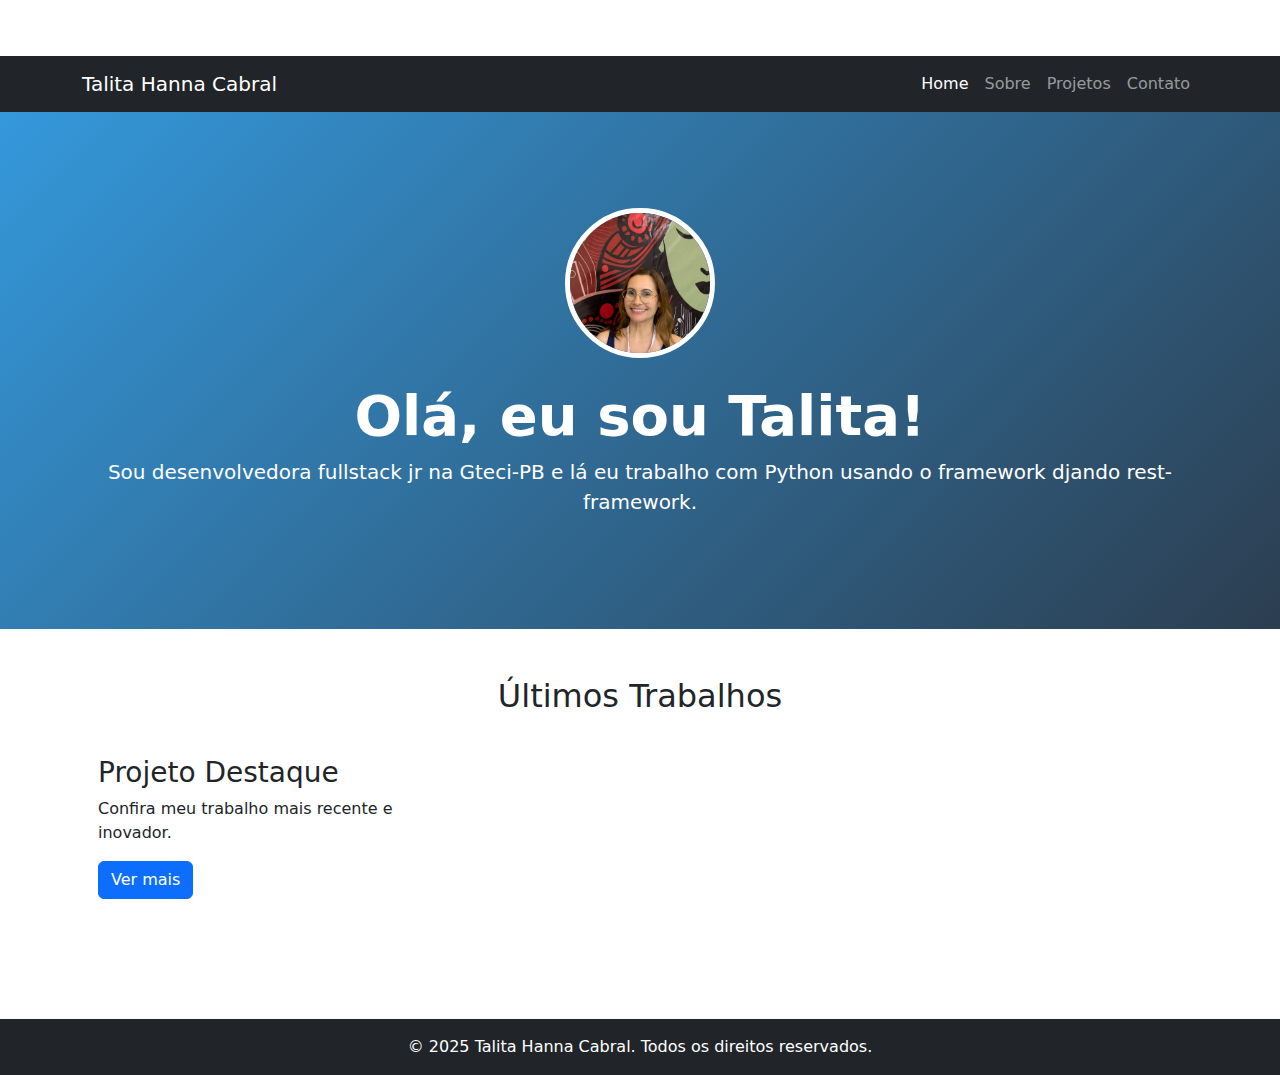
<file: trabalhando_com_html/trabalhando_com_html/index.html>
<!DOCTYPE html>
<html lang="pt-BR">
<head>
    <meta charset="UTF-8">
    <meta name="viewport" content="width=device-width, initial-scale=1.0">
    <title>Portfólio</title>
    <!-- Bootstrap CSS -->
    <link href="https://cdn.jsdelivr.net/npm/bootstrap@5.3.0/dist/css/bootstrap.min.css" rel="stylesheet">
    <!-- CSS personalizado -->
    <link rel="stylesheet" href="css/style.css">
</head>
<body>
    <!-- Header semântico com Navbar do Bootstrap -->
    <header class="sticky-top">
        <nav class="navbar navbar-expand-lg navbar-dark bg-dark">
            <div class="container">
                <a class="navbar-brand" href="index.html">Talita Hanna Cabral</a>
                <button class="navbar-toggler" type="button" data-bs-toggle="collapse" data-bs-target="#navbarNav">
                    <span class="navbar-toggler-icon"></span>
                </button>
                <div class="collapse navbar-collapse" id="navbarNav">
                    <ul class="navbar-nav ms-auto">
                        <li class="nav-item">
                            <a class="nav-link active" href="index.html">Home</a>
                        </li>
                        <li class="nav-item">
                            <a class="nav-link" href="sobre.html">Sobre</a>
                        </li>
                        <li class="nav-item">
                            <a class="nav-link" href="projetos.html">Projetos</a>
                        </li>
                        <li class="nav-item">
                            <a class="nav-link" href="contato.html">Contato</a>
                        </li>
                    </ul>
                </div>
            </div>
        </nav>
    </header>

    <!-- Main content (seção hero semântica) -->
    <main>
        <section class="hero bg-primary text-white text-center py-5">
            <div class="container py-5">
                <img src="imagens/convenia.jpg" alt="Foto de Talita" class="profile-img rounded-circle mb-4">
                <h1 class="display-4 fw-bold">Olá, eu sou Talita!</h1>
                <p class="lead">Sou desenvolvedora fullstack jr na Gteci-PB e lá eu trabalho com Python usando o framework djando rest-framework.</p>
            </div>
        </section>

        <!-- Outras seções podem ser adicionadas aqui -->
        <section class="container my-5">
            <h2 class="text-center mb-4">Últimos Trabalhos</h2>
            <div class="row">
                <div class="col-md-4 mb-4">
                    <article class="card h-100">
                        <div class="card-body">
                            <h3 class="card-title">Projeto Destaque</h3>
                            <p class="card-text">Confira meu trabalho mais recente e inovador.</p>
                            <a href="projetos.html" class="btn btn-primary">Ver mais</a>
                        </div>
                    </article>
                </div>
                <!-- Mais artigos podem ser adicionados -->
            </div>
        </section>
    </main>

    <!-- Footer semântico -->
    <footer class="bg-dark text-white text-center py-3">
        <div class="container">
            <p class="mb-0">&copy; 2025 Talita Hanna Cabral. Todos os direitos reservados.</p>
        </div>
    </footer>

    <!-- Bootstrap JS -->
    <script src="https://cdn.jsdelivr.net/npm/bootstrap@5.3.0/dist/js/bootstrap.bundle.min.js"></script>
</body>
</html>
</file>
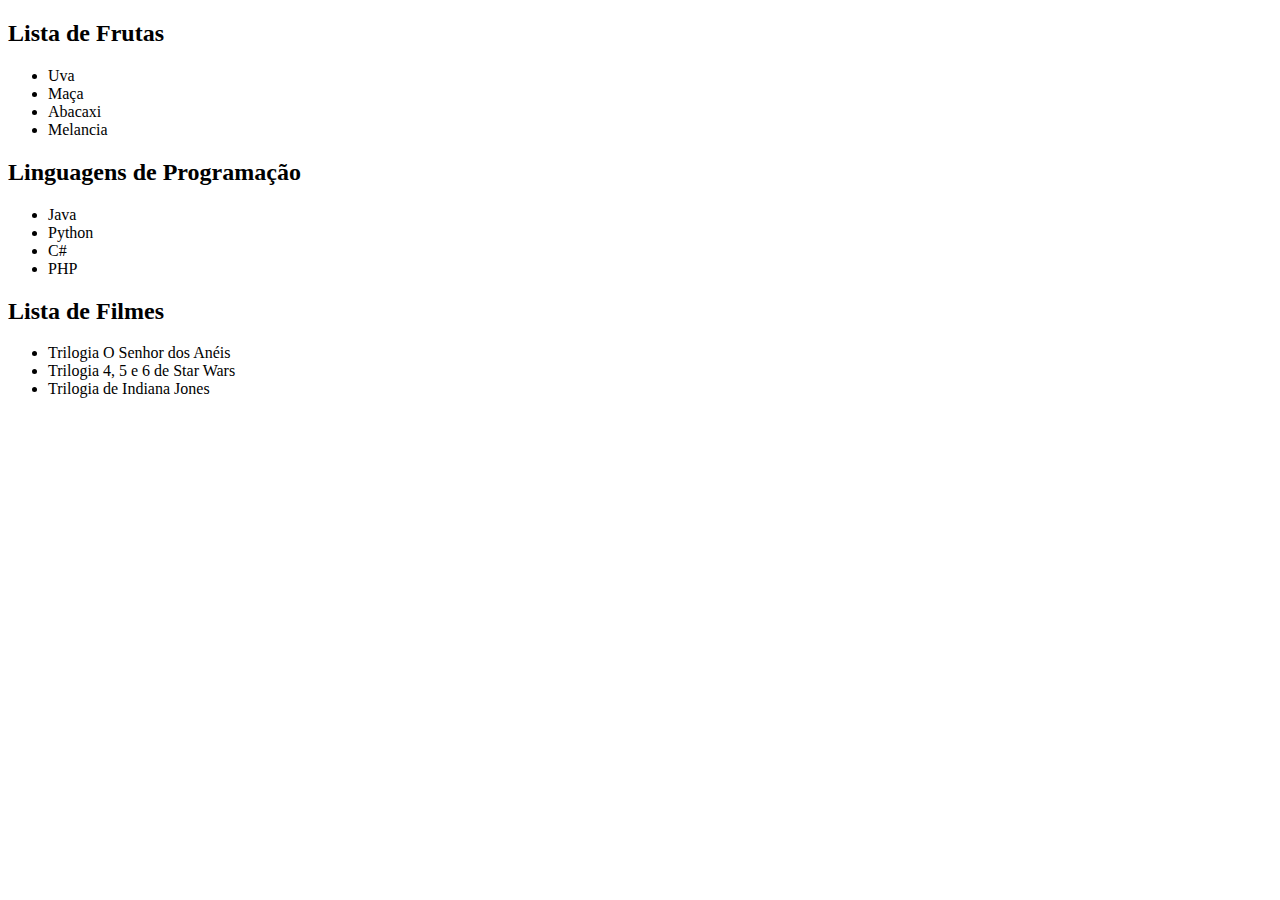
<file: aula 1/3_listas.html>
<!DOCTYPE html>
<html lang="en">
<head>
    <meta charset="UTF-8">
    <meta name="viewport" content="width=device-width, initial-scale=1.0">
    <title>Document</title>
</head>
<body>
    <h2>Lista de Frutas</h2>
    <ul>
        <li>Uva</li>
        <li>Maça</li>
        <li>Abacaxi</li>
        <li>Melancia</li>
    </ul>

    <h2>Linguagens de Programação</h2>
    <ul>
        <li>Java</li>
        <li>Python</li>
        <li>C#</li>
        <li>PHP</li>
    </ul>
        
    <h2>Lista de Filmes</h2>
    <ul>
        <li>Trilogia O Senhor dos Anéis</li>
        <li>Trilogia 4, 5 e 6 de Star Wars</li>
        <li>Trilogia de Indiana Jones</li>

    </ul>

</body>
</html>
</file>
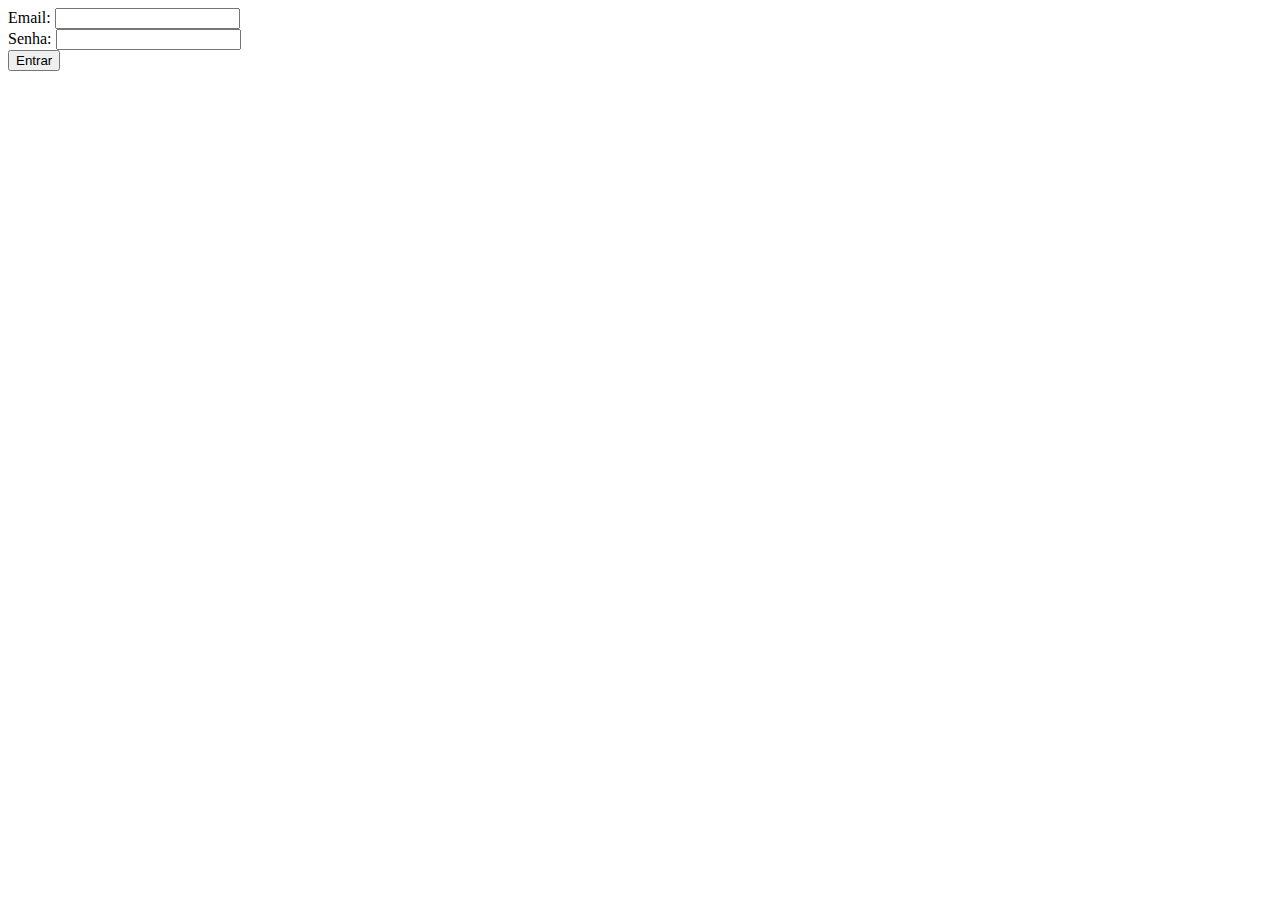
<file: aula 1/5_formularios.html>
<!DOCTYPE html>
<html lang="en">
<head>
    <meta charset="UTF-8">
    <meta name="viewport" content="width=device-width, initial-scale=1.0">
    <title>Document</title>
</head>
<body>
    <form>
        <label for="email">Email:</label>
        <input type="text" id="email" name="email">
        <br />
        <label for="senha">Senha: </label>
        <input type="numbers" id="senha" name="senha">
        <br />
        <button>Entrar</button>
    </form>
</body>
</html>
</file>
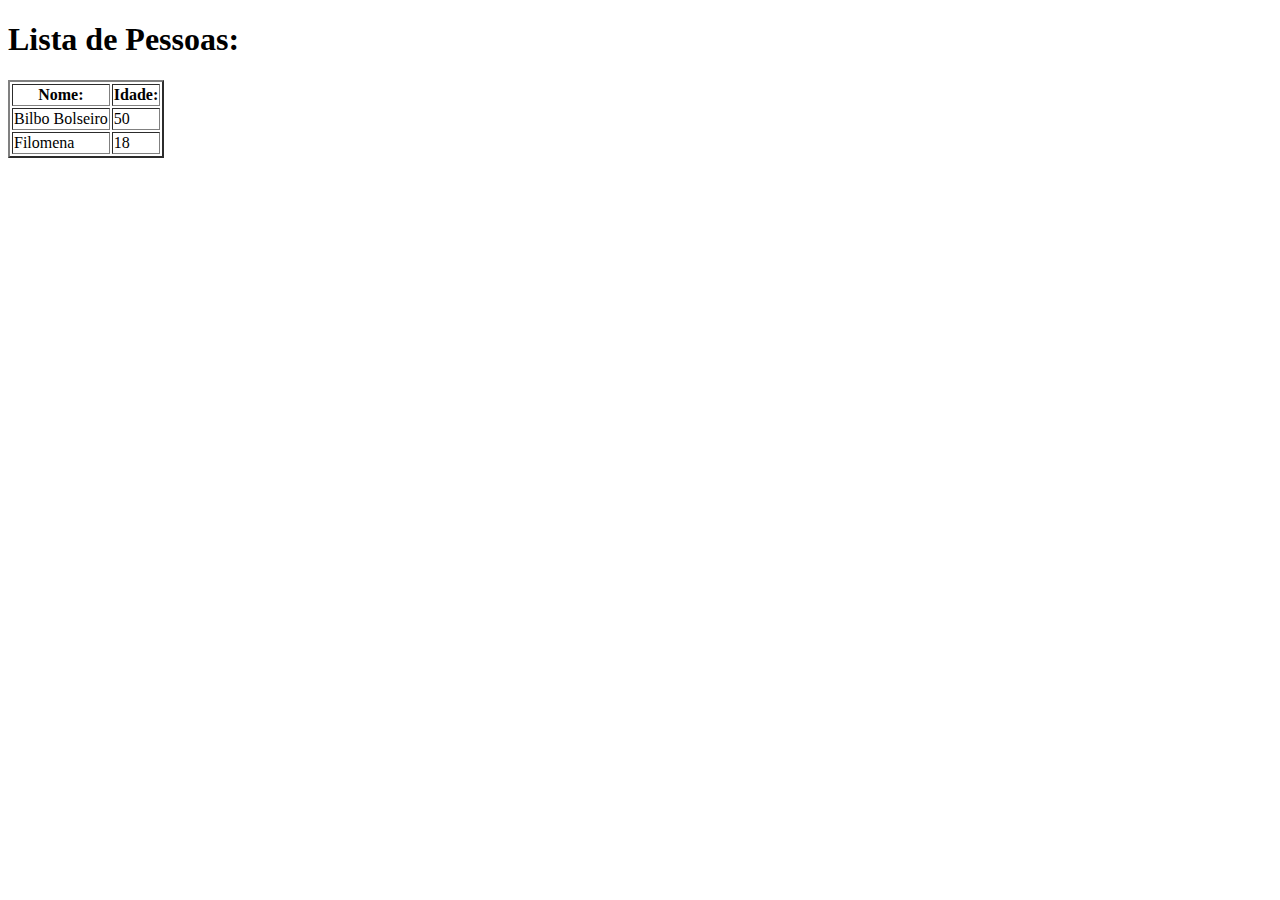
<file: aula 1/6_tabelas.html>
<!DOCTYPE html>
<html lang="en">
<head>
    <meta charset="UTF-8">
    <meta name="viewport" content="width=device-width, initial-scale=1.0">
    <title>Document</title>
</head>
<body>
    <h1>Lista de Pessoas:</h1>
    <table border="2px">
        <tr>
            <th>Nome:</th>
            <th>Idade:</th>
        </tr>
        <tr>
            <td>Bilbo Bolseiro</td>
            <td>50</td>
        </tr>
        <tr>
            <td>Filomena</td>
            <td>18</td>
        </tr>
    </table>
</body>
</html>
</file>
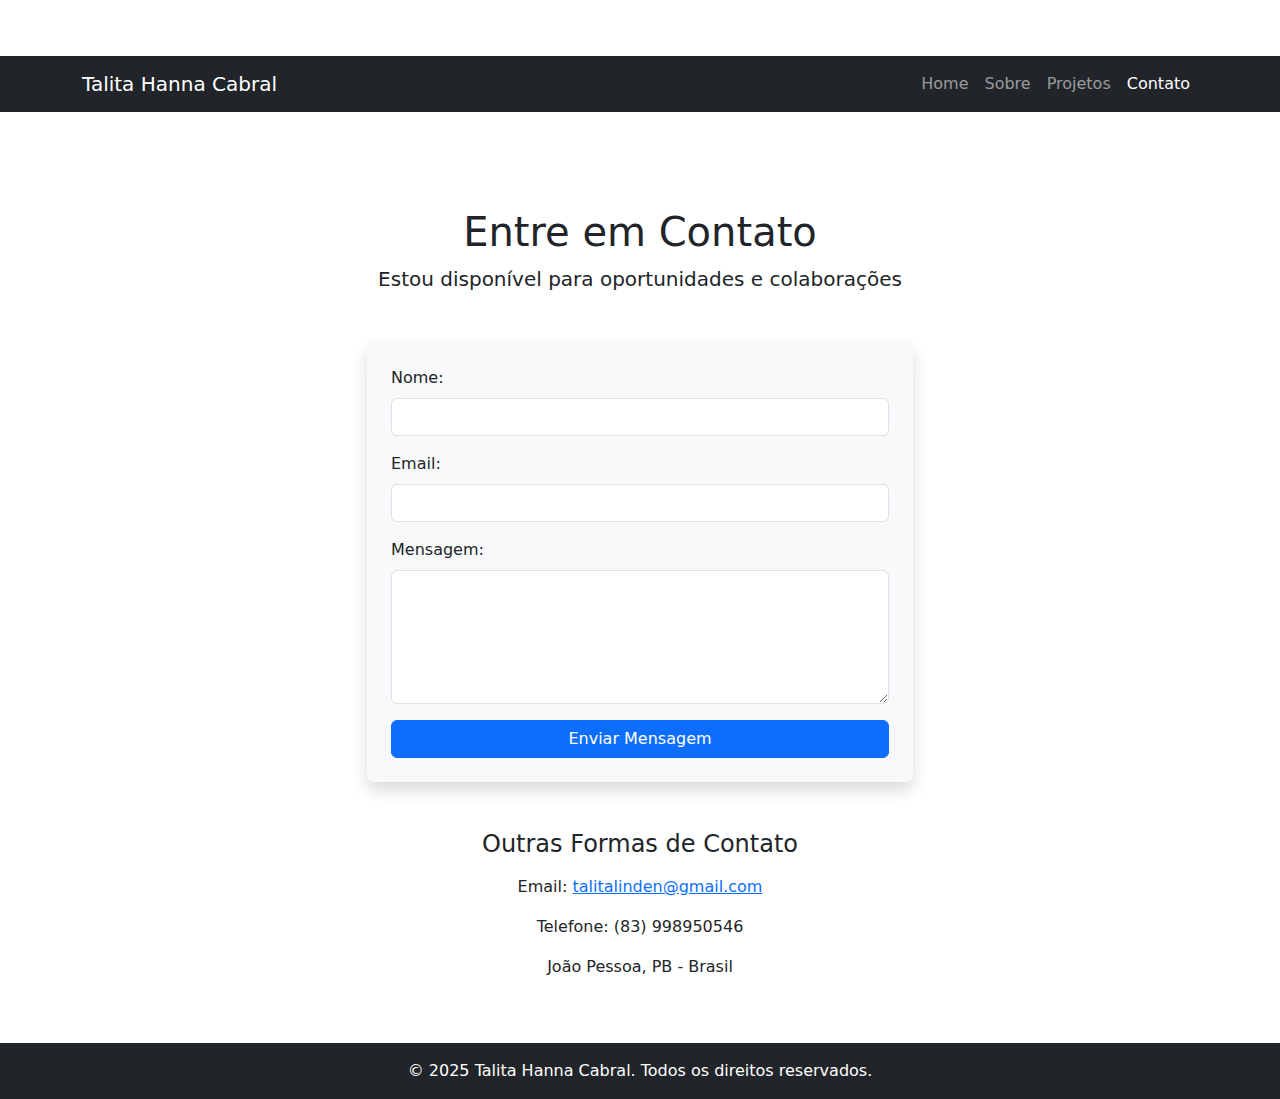
<file: trabalhando_com_html/trabalhando_com_html/contato.html>
<!DOCTYPE html>
<html lang="pt-BR">
<head>
    <meta charset="UTF-8">
    <meta name="viewport" content="width=device-width, initial-scale=1.0">
    <title>Contato</title>
    <!-- Bootstrap CSS -->
    <link href="https://cdn.jsdelivr.net/npm/bootstrap@5.3.0/dist/css/bootstrap.min.css" rel="stylesheet">
    <!-- CSS personalizado -->
    <link rel="stylesheet" href="css/style.css">
</head>
<body>
    <!-- Header -->
    <header class="sticky-top">
        <nav class="navbar navbar-expand-lg navbar-dark bg-dark">
            <div class="container">
                <a class="navbar-brand" href="index.html">Talita Hanna Cabral</a>
                <button class="navbar-toggler" type="button" data-bs-toggle="collapse" data-bs-target="#navbarNav">
                    <span class="navbar-toggler-icon"></span>
                </button>
                <div class="collapse navbar-collapse" id="navbarNav">
                    <ul class="navbar-nav ms-auto">
                        <li class="nav-item">
                            <a class="nav-link" href="index.html">Home</a>
                        </li>
                        <li class="nav-item">
                            <a class="nav-link" href="sobre.html">Sobre</a>
                        </li>
                        <li class="nav-item">
                            <a class="nav-link" href="projetos.html">Projetos</a>
                        </li>
                        <li class="nav-item">
                            <a class="nav-link active" href="contato.html">Contato</a>
                        </li>
                    </ul>
                </div>
            </div>
        </nav>
    </header>

    <!-- Main content -->
    <main class="container my-5 pt-5">
        <header class="mb-5 text-center">
            <h1>Entre em Contato</h1>
            <p class="lead">Estou disponível para oportunidades e colaborações</p>
        </header>
        
        <!-- Seção de formulário -->
        <section class="row justify-content-center">
            <div class="col-md-8 col-lg-6">
                <form class="bg-light p-4 rounded shadow">
                    <div class="mb-3">
                        <label for="nome" class="form-label">Nome:</label>
                        <input type="text" class="form-control" id="nome" required>
                    </div>
                    
                    <div class="mb-3">
                        <label for="email" class="form-label">Email:</label>
                        <input type="email" class="form-control" id="email" required>
                    </div>
                    
                    <div class="mb-3">
                        <label for="mensagem" class="form-label">Mensagem:</label>
                        <textarea class="form-control" id="mensagem" rows="5" required></textarea>
                    </div>
                    
                    <div class="d-grid">
                        <button type="submit" class="btn btn-primary">Enviar Mensagem</button>
                    </div>
                </form>
            </div>
        </section>
        
        <!-- Seção de informações de contato -->
        <section class="row mt-5">
            <div class="col-md-6 mx-auto text-center">
                <h2 class="h4 mb-3">Outras Formas de Contato</h2>
                <address>
                    <p>Email: <a href="mailto:talitalinden@gmail.com">talitalinden@gmail.com</a></p>
                    <p>Telefone: (83) 998950546</p>
                    <p>João Pessoa, PB - Brasil</p>
                </address>
            </div>
        </section>
    </main>

    <!-- Footer -->
    <footer class="bg-dark text-white text-center py-3">
        <div class="container">
            <p class="mb-0">&copy; 2025 Talita Hanna Cabral. Todos os direitos reservados.</p>
        </div>
    </footer>

    <!-- Bootstrap JS -->
    <script src="https://cdn.jsdelivr.net/npm/bootstrap@5.3.0/dist/js/bootstrap.bundle.min.js"></script>
</body>
</html>
</file>
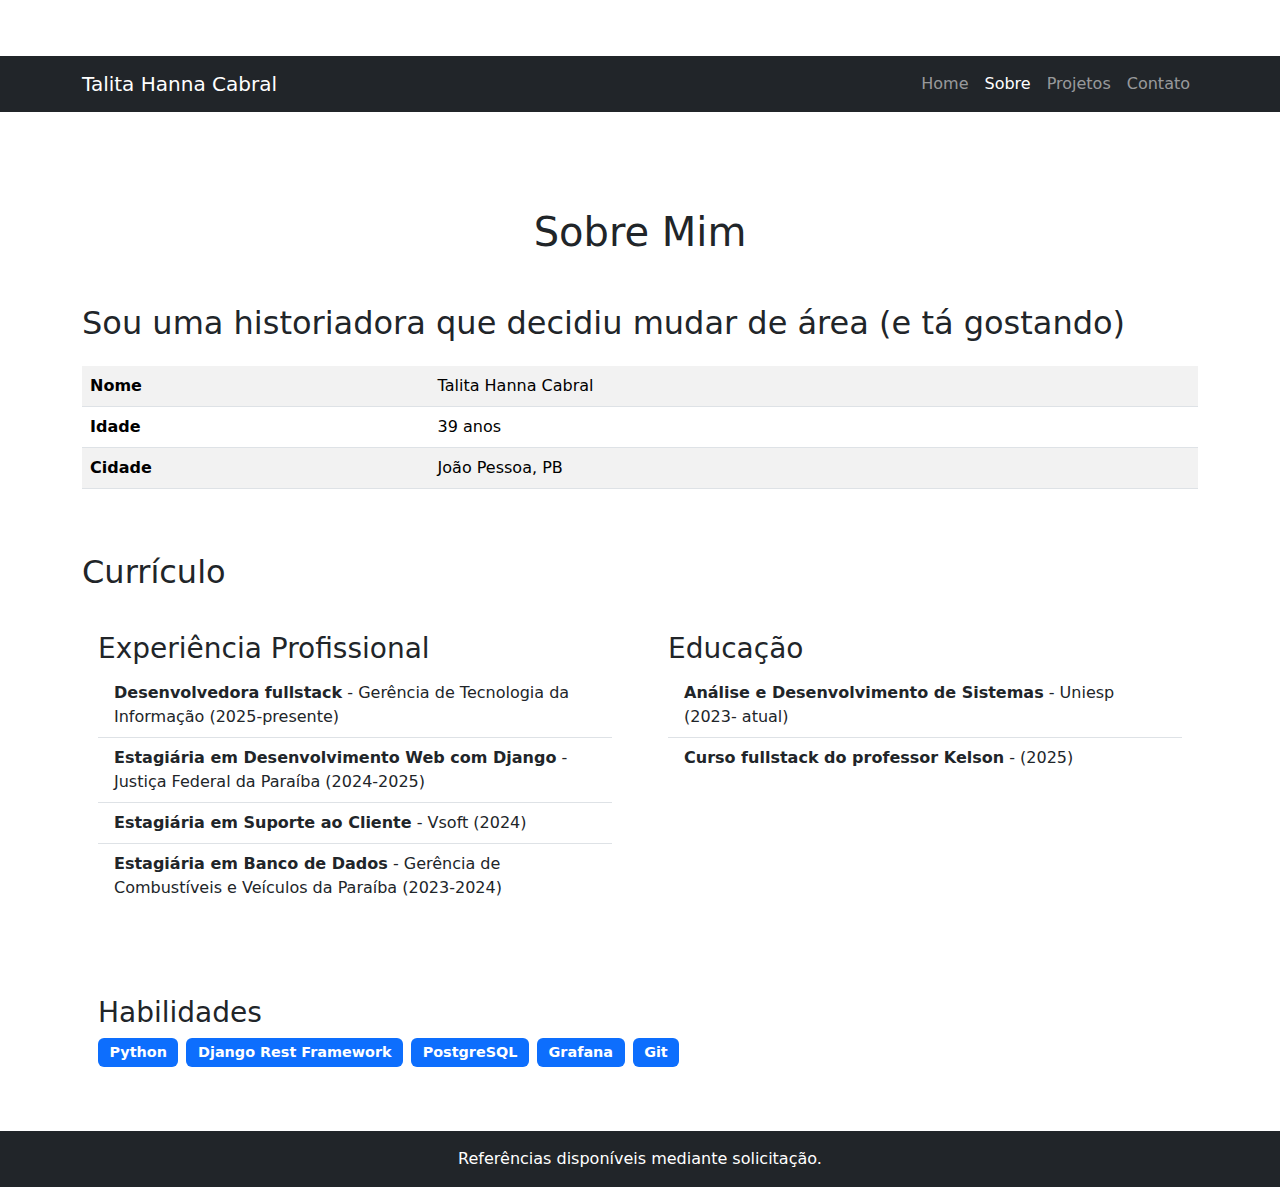
<file: trabalhando_com_html/trabalhando_com_html/sobre.html>
<!DOCTYPE html>
<html lang="pt-BR">
<head>
    <meta charset="UTF-8">
    <meta name="viewport" content="width=device-width, initial-scale=1.0">
    <title>Sobre Mim</title>
    <!-- Bootstrap CSS -->
    <link href="https://cdn.jsdelivr.net/npm/bootstrap@5.3.0/dist/css/bootstrap.min.css" rel="stylesheet">
    <!-- CSS personalizado -->
    <link rel="stylesheet" href="css/style.css">
</head>
<body>
    <!-- Header semântico -->
    <header class="sticky-top">
        <nav class="navbar navbar-expand-lg navbar-dark bg-dark">
            <div class="container">
                <a class="navbar-brand" href="index.html">Talita Hanna Cabral</a>
                <button class="navbar-toggler" type="button" data-bs-toggle="collapse" data-bs-target="#navbarNav">
                    <span class="navbar-toggler-icon"></span>
                </button>
                <div class="collapse navbar-collapse" id="navbarNav">
                    <ul class="navbar-nav ms-auto">
                        <li class="nav-item">
                            <a class="nav-link" href="index.html">Home</a>
                        </li>
                        <li class="nav-item">
                            <a class="nav-link active" href="sobre.html">Sobre</a>
                        </li>
                        <li class="nav-item">
                            <a class="nav-link" href="projetos.html">Projetos</a>
                        </li>
                        <li class="nav-item">
                            <a class="nav-link" href="contato.html">Contato</a>
                        </li>
                    </ul>
                </div>
            </div>
        </nav>
    </header>

    <!-- Main content -->
    <main class="container my-5 pt-5">
        <header class="mb-5">
            <h1 class="text-center">Sobre Mim</h1>
        </header>
        
        <!-- Seção de informações pessoais -->
        <section class="mb-5">
            <h2 class="mb-4">Sou uma historiadora que decidiu mudar de área (e tá gostando)</h2>
            <div class="table-responsive">
                <table class="table table-striped table-hover">
                    <tbody>
                        <tr>
                            <th scope="row">Nome</th>
                            <td>Talita Hanna Cabral</td>
                        </tr>
                        <tr>
                            <th scope="row">Idade</th>
                            <td>39 anos</td>
                        </tr>
                        <tr>
                            <th scope="row">Cidade</th>
                            <td>João Pessoa, PB</td>
                        </tr>
                    </tbody>
                </table>
            </div>
        </section>

        <!-- Seção de currículo -->
        <section>
            <h2 class="mb-4">Currículo</h2>
            <div class="row">
                <!-- Experiência -->
                <div class="col-md-6 mb-4">
                    <article class="card h-100">
                        <div class="card-body">
                            <h3 class="card-title">Experiência Profissional</h3>
                            <ul class="list-group list-group-flush">
                                <li class="list-group-item"><strong>Desenvolvedora fullstack</strong> - Gerência de Tecnologia da Informação (2025-presente)</li>
                                <li class="list-group-item"><strong>Estagiária em Desenvolvimento Web com Django</strong> - Justiça Federal da Paraíba (2024-2025)</li>
                                <li class="list-group-item"><strong>Estagiária em Suporte ao Cliente</strong> - Vsoft (2024)</li>
                                <li class="list-group-item"><strong>Estagiária em Banco de Dados</strong> - Gerência de Combustíveis e Veículos da Paraíba (2023-2024)</li>
                            </ul>
                        </div>
                    </article>
                </div>
                
                <!-- Educação -->
                <div class="col-md-6 mb-4">
                    <article class="card h-100">
                        <div class="card-body">
                            <h3 class="card-title">Educação</h3>
                            <ul class="list-group list-group-flush">
                                <li class="list-group-item"><strong>Análise e Desenvolvimento de Sistemas</strong> - Uniesp (2023- atual)</li>
                                <li class="list-group-item"><strong>Curso fullstack do professor Kelson</strong> - (2025)</li>
                                
                            </ul>
                        </div>
                    </article>
                </div>
            </div>
            
            <!-- Habilidades -->
            <article class="card mb-4">
                <div class="card-body">
                    <h3 class="card-title">Habilidades</h3>
                    <div class="d-flex flex-wrap gap-2">
                        <span class="badge bg-primary">Python</span>
                        <span class="badge bg-primary">Django Rest Framework</span>
                        <span class="badge bg-primary">PostgreSQL</span>
                        <span class="badge bg-primary">Grafana</span>
                        <span class="badge bg-primary">Git</span>
                    </div>
                </div>
            </article>
        </section>
    </main>

    <!-- Footer -->
    <footer class="bg-dark text-white text-center py-3">
        <div class="container">
            <p class="mb-0">Referências disponíveis mediante solicitação.</p>
        </div>
    </footer>

    <!-- Bootstrap JS -->
    <script src="https://cdn.jsdelivr.net/npm/bootstrap@5.3.0/dist/js/bootstrap.bundle.min.js"></script>
</body>
</html>
</file>
<file: trabalhando_com_html/trabalhando_com_html/css/style.css>
/* Estilos personalizados para complementar o Bootstrap */

/* Ajuste para o fixed navbar */
body {
    padding-top: 56px;
}

/* Hero Section */
.hero {
    background: linear-gradient(135deg, #3498db, #2c3e50);
    padding: 100px 0;
}

.profile-img {
    width: 150px;
    height: 150px;
    object-fit: cover;
    border: 5px solid white;
}

/* Cards */
.card {
    transition: transform 0.3s, box-shadow 0.3s;
    border: none;
}

.card:hover {
    transform: translateY(-5px);
    box-shadow: 0 10px 20px rgba(0,0,0,0.1);
}

/* Tabela personalizada */
.table-hover tbody tr:hover {
    background-color: rgba(52, 152, 219, 0.1);
}

/* Formulário de contato */
form {
    background: white;
}

/* Badges de habilidades */
.badge {
    font-size: 0.9rem;
    padding: 0.5em 0.8em;
}

/* Ajustes de espaçamento para seções */
section {
    margin-bottom: 3rem;
}

/* Ajustes responsivos */
@media (max-width: 768px) {
    .hero {
        padding: 80px 0;
    }
    
    .profile-img {
        width: 120px;
        height: 120px;
    }
    
    /* Melhor legibilidade em mobile */
    h1, h2, h3 {
        word-wrap: break-word;
    }
}

/* Estilo para elementos semânticos adicionais */
address {
    font-style: normal;
}

article {
    margin-bottom: 2rem;
}
</file>
